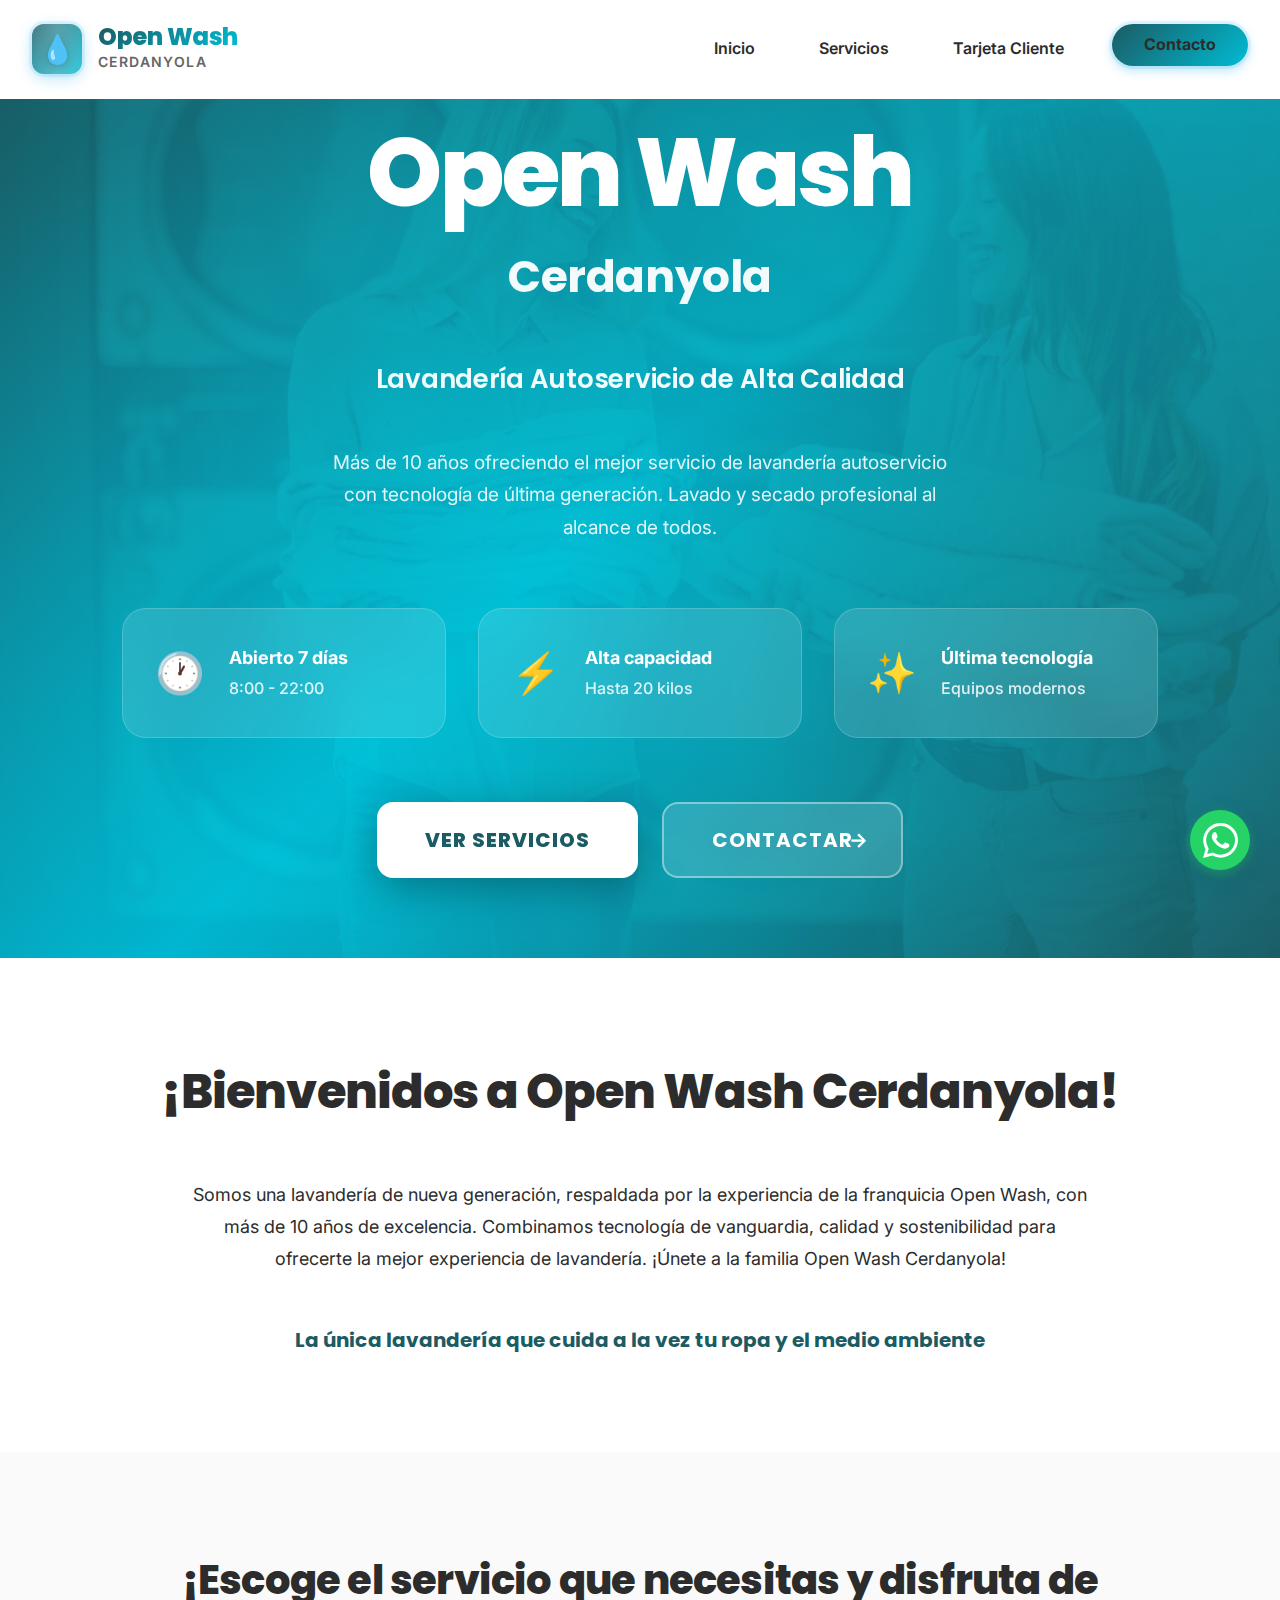
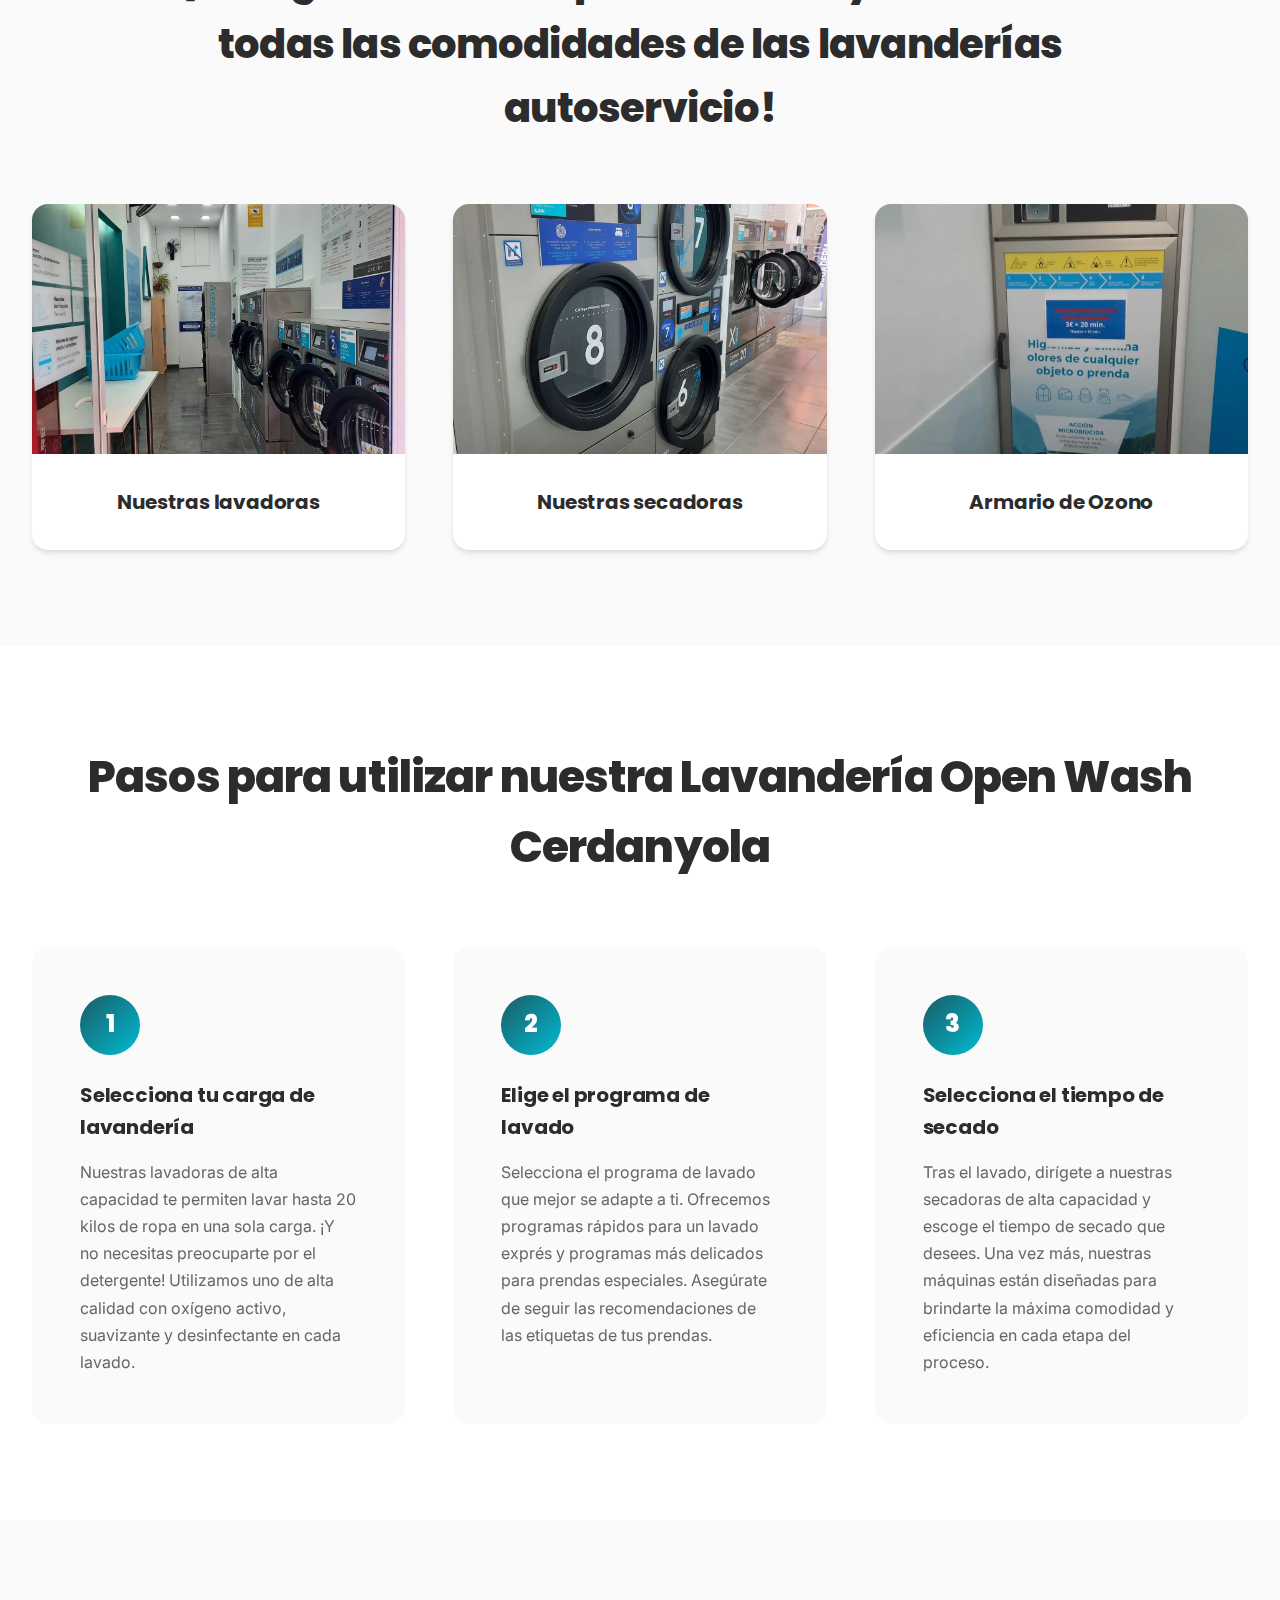
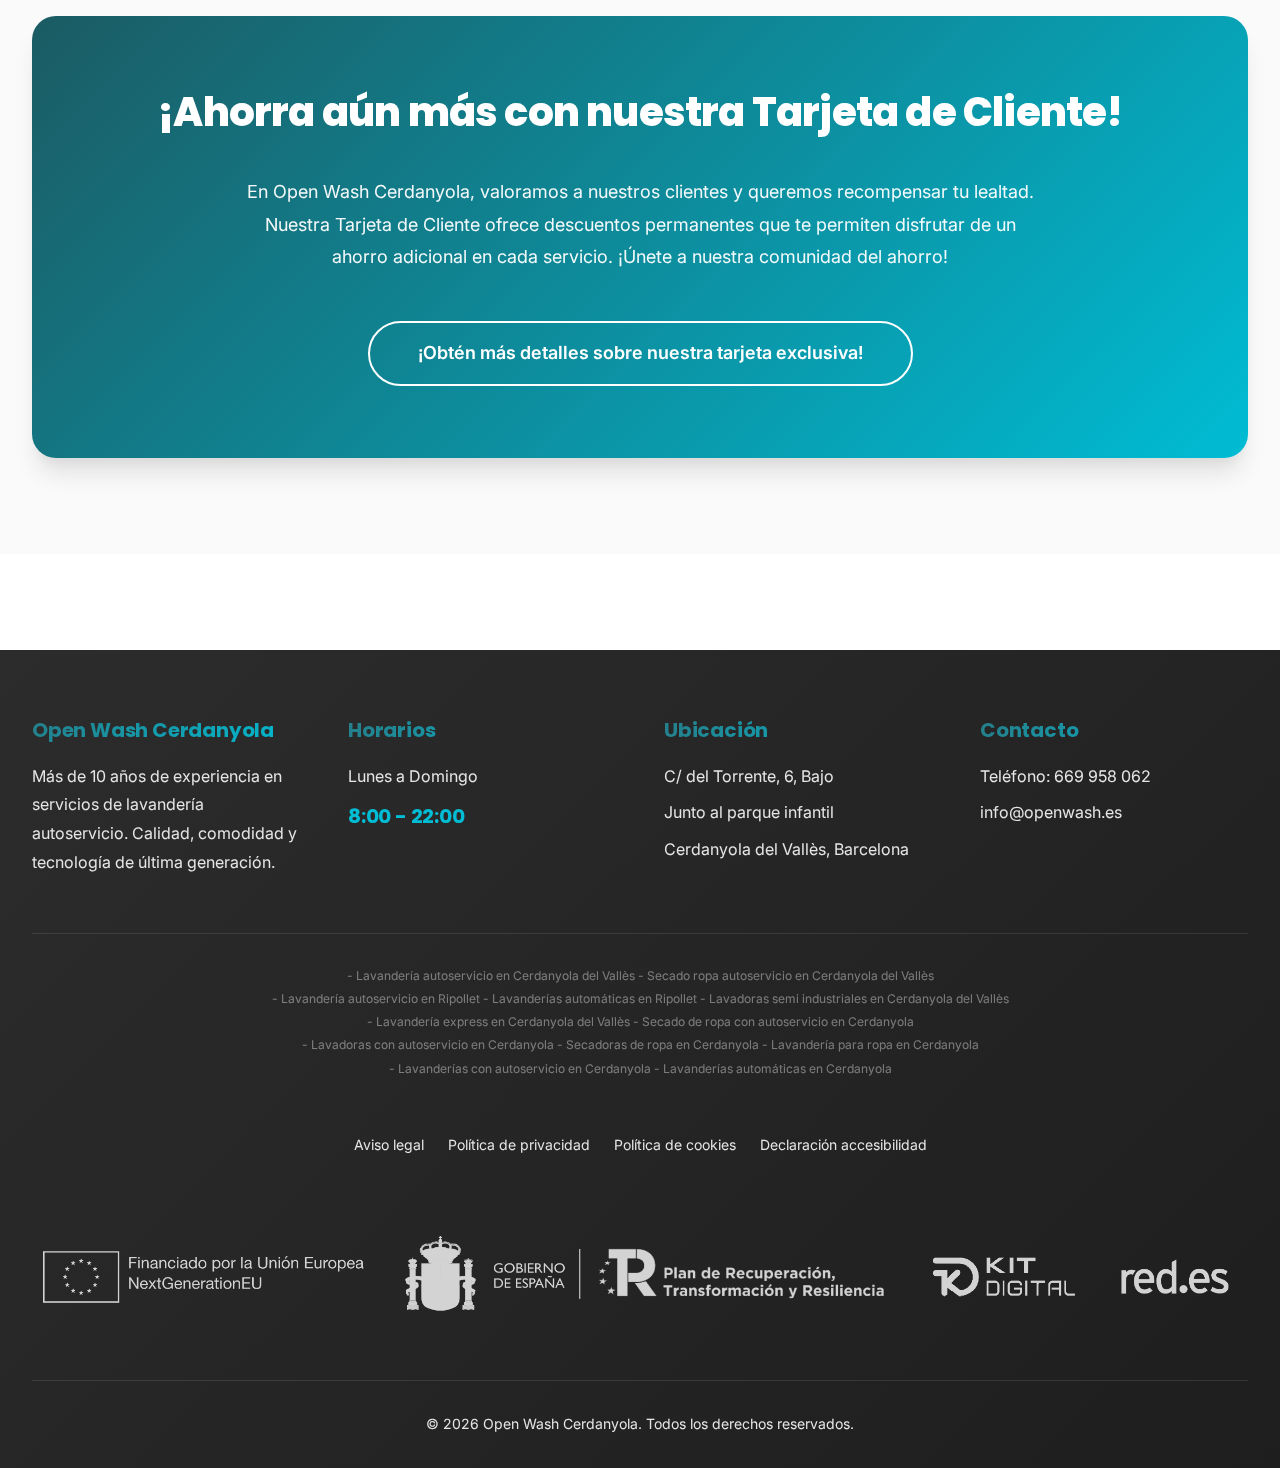
<file: docs/index.html>
<!doctype html>
<html lang="es">
  <head>
    <meta charset="UTF-8" />
    <link rel="icon" type="image/svg+xml" href="./vite.svg" />
    <meta name="viewport" content="width=device-width, initial-scale=1.0" />

    <!-- Google Fonts - Inter & Poppins -->
    <link rel="preconnect" href="https://fonts.googleapis.com">
    <link rel="preconnect" href="https://fonts.gstatic.com" crossorigin>
    <link href="https://fonts.googleapis.com/css2?family=Inter:wght@400;500;600;700;800&family=Poppins:wght@600;700;800&display=swap" rel="stylesheet">

    <title>Open Wash Cerdanyola - Lavandería Autoservicio</title>
    <meta name="description" content="Lavandería autoservicio en Cerdanyola del Vallès. Más de 10 años de experiencia. Abierto 7 días, 8:00-22:00.">
    <script type="module" crossorigin src="./assets/index-DXR0BF5Z.js"></script>
    <link rel="stylesheet" crossorigin href="./assets/index-C2uRDT3v.css">
  </head>
  <body>
    <div id="root"></div>
  </body>
</html>
</file>
<file: docs/assets/index-C2uRDT3v.css>
:root{--color-primary: #1B5B63;--color-primary-dark: #154A51;--color-primary-light: #267D88;--color-secondary: #00BCD4;--color-secondary-dark: #0097A7;--color-secondary-light: #26C6DA;--color-accent: #00BCD4;--color-accent-dark: #00ACC1;--color-accent-light: #4DD0E1;--color-dark: #2C2C2C;--color-dark-secondary: #1E1E1E;--color-gray: #666666;--color-gray-light: #E5E5E5;--color-gray-lighter: #F5F5F5;--color-light: #FAFAFA;--color-white: #FFFFFF;--gradient-primary: linear-gradient(135deg, #1B5B63 0%, #00BCD4 100%);--gradient-accent: linear-gradient(135deg, #00BCD4 0%, #1B5B63 100%);--gradient-soft: linear-gradient(180deg, #FFFFFF 0%, #FAFAFA 100%);--font-primary: "Inter", -apple-system, BlinkMacSystemFont, "Segoe UI", sans-serif;--font-display: "Poppins", "Inter", -apple-system, BlinkMacSystemFont, sans-serif;--font-size-xs: .75rem;--font-size-sm: .875rem;--font-size-base: 1rem;--font-size-lg: 1.125rem;--font-size-xl: 1.25rem;--font-size-2xl: 1.5rem;--font-size-3xl: 1.875rem;--font-size-4xl: 2.25rem;--font-size-5xl: 3rem;--font-size-6xl: 3.75rem;--font-size-7xl: 4.5rem;--font-weight-normal: 400;--font-weight-medium: 500;--font-weight-semibold: 600;--font-weight-bold: 700;--font-weight-extrabold: 800;--spacing-xs: .25rem;--spacing-sm: .5rem;--spacing-md: 1rem;--spacing-lg: 1.5rem;--spacing-xl: 2rem;--spacing-2xl: 3rem;--spacing-3xl: 4rem;--spacing-4xl: 6rem;--border-radius-sm: .375rem;--border-radius-md: .5rem;--border-radius-lg: .75rem;--border-radius-xl: 1rem;--border-radius-2xl: 1.5rem;--border-radius-full: 9999px;--shadow-sm: 0 1px 2px 0 rgba(0, 0, 0, .05);--shadow-md: 0 4px 6px -1px rgba(0, 0, 0, .1), 0 2px 4px -1px rgba(0, 0, 0, .06);--shadow-lg: 0 10px 15px -3px rgba(0, 0, 0, .1), 0 4px 6px -2px rgba(0, 0, 0, .05);--shadow-xl: 0 20px 25px -5px rgba(0, 0, 0, .1), 0 10px 10px -5px rgba(0, 0, 0, .04);--shadow-2xl: 0 25px 50px -12px rgba(0, 0, 0, .25);--transition-fast: .15s cubic-bezier(.4, 0, .2, 1);--transition-base: .3s cubic-bezier(.4, 0, .2, 1);--transition-slow: .5s cubic-bezier(.4, 0, .2, 1);--z-dropdown: 1000;--z-sticky: 1020;--z-fixed: 1030;--z-modal-backdrop: 1040;--z-modal: 1050;--z-popover: 1060;--z-tooltip: 1070;--breakpoint-sm: 640px;--breakpoint-md: 768px;--breakpoint-lg: 1024px;--breakpoint-xl: 1280px;--breakpoint-2xl: 1536px}*,*:before,*:after{box-sizing:border-box;margin:0;padding:0}html{scroll-behavior:smooth;-webkit-font-smoothing:antialiased;-moz-osx-font-smoothing:grayscale}body{font-family:var(--font-primary);font-size:var(--font-size-base);line-height:1.6;color:var(--color-dark);background-color:var(--color-white);overflow-x:hidden}img,picture,video,canvas,svg{display:block;max-width:100%;height:auto}input,button,textarea,select{font:inherit}button{cursor:pointer;border:none;background:none}a{color:inherit;text-decoration:none}ul,ol{list-style:none}p,h1,h2,h3,h4,h5,h6{overflow-wrap:break-word}#root{isolation:isolate}.container{width:100%;max-width:1280px;margin:0 auto;padding:0 var(--spacing-md)}@media(min-width:640px){.container{padding:0 var(--spacing-lg)}}@media(min-width:1024px){.container{padding:0 var(--spacing-xl)}}.flex{display:flex}.flex-col{flex-direction:column}.flex-center{display:flex;align-items:center;justify-content:center}.flex-between{display:flex;align-items:center;justify-content:space-between}.flex-wrap{flex-wrap:wrap}.gap-sm{gap:var(--spacing-sm)}.gap-md{gap:var(--spacing-md)}.gap-lg{gap:var(--spacing-lg)}.gap-xl{gap:var(--spacing-xl)}.grid{display:grid}.grid-cols-1{grid-template-columns:repeat(1,minmax(0,1fr))}.grid-cols-2{grid-template-columns:repeat(2,minmax(0,1fr))}.grid-cols-3{grid-template-columns:repeat(3,minmax(0,1fr))}@media(max-width:768px){.grid-cols-2,.grid-cols-3{grid-template-columns:repeat(1,minmax(0,1fr))}}@media(min-width:769px)and (max-width:1024px){.grid-cols-3{grid-template-columns:repeat(2,minmax(0,1fr))}}.section-padding{padding:var(--spacing-3xl) 0}@media(max-width:768px){.section-padding{padding:var(--spacing-2xl) 0}}.text-center{text-align:center}.text-left{text-align:left}.text-right{text-align:right}.btn{display:inline-flex;align-items:center;justify-content:center;padding:var(--spacing-md) var(--spacing-xl);font-weight:var(--font-weight-semibold);border-radius:var(--border-radius-lg);transition:all var(--transition-base);cursor:pointer;border:none;text-decoration:none;position:relative;overflow:hidden}.btn:before{content:"";position:absolute;top:50%;left:50%;width:0;height:0;border-radius:50%;background:#ffffff4d;transform:translate(-50%,-50%);transition:width var(--transition-slow),height var(--transition-slow)}.btn:hover:before{width:300px;height:300px}.btn-primary{background:linear-gradient(135deg,var(--color-primary),var(--color-primary-dark));color:var(--color-white);box-shadow:var(--shadow-md)}.btn-primary:hover{transform:translateY(-2px);box-shadow:var(--shadow-xl)}.btn-secondary{background:linear-gradient(135deg,var(--color-secondary),var(--color-secondary-dark));color:var(--color-white);box-shadow:var(--shadow-md)}.btn-secondary:hover{transform:translateY(-2px);box-shadow:var(--shadow-xl)}.btn-outline{background:transparent;border:2px solid var(--color-primary);color:var(--color-primary)}.btn-outline:hover{background:var(--color-primary);color:var(--color-white)}.card{background:var(--color-white);border-radius:var(--border-radius-xl);padding:var(--spacing-xl);box-shadow:var(--shadow-md);transition:all var(--transition-base);position:relative;overflow:hidden}.card:before{content:"";position:absolute;top:0;left:0;width:100%;height:4px;background:linear-gradient(90deg,var(--color-primary),var(--color-secondary));transform:scaleX(0);transform-origin:left;transition:transform var(--transition-base)}.card:hover{transform:translateY(-8px);box-shadow:var(--shadow-2xl)}.card:hover:before{transform:scaleX(1)}.hidden{display:none}@media(max-width:768px){.hide-mobile{display:none}}@media(min-width:769px){.show-mobile{display:none}}.header{position:fixed;top:0;left:0;right:0;z-index:var(--z-sticky);background:var(--color-white);transition:all .4s cubic-bezier(.4,0,.2,1);padding:var(--spacing-lg) 0;border-bottom:1px solid transparent}.header--scrolled{background:#fffffffa;-webkit-backdrop-filter:blur(20px);backdrop-filter:blur(20px);box-shadow:0 4px 20px #00000014,0 0 0 1px #0ea5e91a;padding:var(--spacing-md) 0;border-bottom:1px solid rgba(14,165,233,.1)}.nav{display:flex;align-items:center;justify-content:space-between;position:relative;gap:var(--spacing-2xl)}.nav__logo{display:flex;align-items:center;gap:var(--spacing-md);cursor:pointer;transition:all var(--transition-base);position:relative;z-index:10;text-decoration:none}.nav__logo:hover{transform:translateY(-2px)}.nav__logo-icon{width:50px;height:50px;background:linear-gradient(135deg,var(--color-primary),var(--color-secondary));border-radius:var(--border-radius-lg);display:flex;align-items:center;justify-content:center;box-shadow:0 4px 15px #0ea5e94d,0 0 0 3px #0ea5e91a;transition:all var(--transition-base);position:relative;overflow:hidden}.nav__logo-icon:before{content:"";position:absolute;top:-50%;left:-50%;width:200%;height:200%;background:linear-gradient(45deg,transparent,rgba(255,255,255,.3),transparent);transform:rotate(45deg);animation:shine 3s infinite}@keyframes shine{0%,to{transform:translate(-100%) translateY(-100%) rotate(45deg)}50%{transform:translate(100%) translateY(100%) rotate(45deg)}}.nav__logo:hover .nav__logo-icon{transform:rotate(5deg) scale(1.1);box-shadow:0 6px 20px #0ea5e966,0 0 0 4px #0ea5e926}.nav__logo-wash{font-size:1.75rem;filter:drop-shadow(0 2px 4px rgba(0,0,0,.2));animation:float-wash 3s ease-in-out infinite}@keyframes float-wash{0%,to{transform:translateY(0)}50%{transform:translateY(-4px)}}.nav__logo-content{display:flex;flex-direction:column;gap:2px}.nav__logo-text{font-family:var(--font-display);font-size:var(--font-size-2xl);font-weight:800;letter-spacing:-.02em;color:var(--color-dark);background:linear-gradient(135deg,var(--color-primary),var(--color-secondary));-webkit-background-clip:text;-webkit-text-fill-color:transparent;background-clip:text;line-height:1;margin:0}.nav__logo-accent{font-family:var(--font-primary);font-size:var(--font-size-sm);font-weight:600;color:var(--color-gray);text-transform:uppercase;letter-spacing:.1em}.nav__menu{display:flex;gap:var(--spacing-xl);align-items:center}.nav__link{font-family:var(--font-primary);font-weight:600;color:var(--color-dark)!important;position:relative;padding:var(--spacing-sm) var(--spacing-md);transition:all var(--transition-base);border-radius:var(--border-radius-md);background:transparent;border:none;cursor:pointer;text-decoration:none;display:inline-block}.nav__link:after{content:"";position:absolute;bottom:4px;left:50%;transform:translate(-50%);width:0;height:3px;background:linear-gradient(90deg,var(--color-primary),var(--color-secondary));border-radius:var(--border-radius-full);transition:width .4s cubic-bezier(.4,0,.2,1)}.nav__link:hover{color:var(--color-primary);background:#0ea5e90d}.nav__link:hover:after{width:80%}.nav__link--cta{background:linear-gradient(135deg,var(--color-primary),var(--color-secondary));color:var(--color-white);padding:var(--spacing-sm) var(--spacing-xl);border-radius:var(--border-radius-full);font-weight:700;box-shadow:0 4px 12px #0ea5e94d,0 0 0 3px #0ea5e91a;position:relative;overflow:hidden}.nav__link--cta:after{display:none}.nav__link--cta:before{content:"";position:absolute;top:0;left:-100%;width:100%;height:100%;background:linear-gradient(90deg,transparent,rgba(255,255,255,.3),transparent);transition:left .5s}.nav__link--cta:hover{background:linear-gradient(135deg,var(--color-secondary),var(--color-primary));transform:translateY(-2px) scale(1.05);box-shadow:0 6px 20px #0ea5e966,0 0 0 4px #0ea5e926}.nav__link--cta:hover:before{left:100%}.nav__burger{display:none;flex-direction:column;gap:5px;width:30px;height:24px;padding:0;z-index:var(--z-fixed)}.nav__burger-line{width:100%;height:3px;background:var(--color-primary);border-radius:var(--border-radius-full);transition:all var(--transition-base)}.nav__burger--open .nav__burger-line:nth-child(1){transform:translateY(8px) rotate(45deg)}.nav__burger--open .nav__burger-line:nth-child(2){opacity:0}.nav__burger--open .nav__burger-line:nth-child(3){transform:translateY(-8px) rotate(-45deg)}@media(max-width:768px){.header{padding:var(--spacing-md) 0}.header--scrolled{padding:var(--spacing-sm) 0}.nav{gap:var(--spacing-md)}.nav__logo-icon{width:40px;height:40px}.nav__logo-wash{font-size:1.4rem}.nav__logo-text{font-size:var(--font-size-xl)}.nav__logo-accent{font-size:.7rem}.nav__burger{display:flex;position:relative;z-index:1000}.nav__menu{position:fixed;top:0;right:0;height:100vh;width:100%;max-width:320px;background:linear-gradient(135deg,srgba(255,255,255,.98),rgba(248,250,252,.98));-webkit-backdrop-filter:blur(20px);backdrop-filter:blur(20px);flex-direction:column;justify-content:flex-start;gap:var(--spacing-xl);box-shadow:-5px 0 30px #00000026;transform:translate(100%);transition:transform .4s cubic-bezier(.4,0,.2,1);padding:var(--spacing-3xl);padding-top:100px;overflow-y:auto}.nav__menu--open{transform:translate(0)}.nav__link{font-size:var(--font-size-lg);width:100%;text-align:left;padding:var(--spacing-lg);border-radius:var(--border-radius-lg);background:#fffc;border:2px solid rgba(14,165,233,.1)}.nav__link:hover{background:#0ea5e91a;border-color:var(--color-primary)}.nav__link--cta{margin-top:var(--spacing-md);text-align:center;font-size:var(--font-size-xl);padding:var(--spacing-lg) var(--spacing-2xl)}}.footer{background:linear-gradient(135deg,var(--color-dark) 0%,var(--color-dark-secondary) 100%);color:var(--color-white);padding:var(--spacing-3xl) 0 var(--spacing-xl);margin-top:var(--spacing-4xl)}.footer__content{display:grid;grid-template-columns:repeat(auto-fit,minmax(250px,1fr));gap:var(--spacing-2xl);margin-bottom:var(--spacing-2xl)}.footer__section{animation:fadeInUp .6s ease-out}.footer__title{font-family:var(--font-display);font-size:var(--font-size-xl);font-weight:700;letter-spacing:-.01em;margin-bottom:var(--spacing-md);background:linear-gradient(135deg,var(--color-primary-light),var(--color-secondary));-webkit-background-clip:text;-webkit-text-fill-color:transparent;background-clip:text}.footer__text{font-family:var(--font-primary);font-weight:400;color:var(--color-gray-light);margin-bottom:var(--spacing-sm);line-height:1.8}.footer__hours{font-family:var(--font-display);font-size:var(--font-size-xl);font-weight:700;letter-spacing:-.01em;color:var(--color-secondary)}.footer__seo{margin-top:var(--spacing-2xl);padding-top:var(--spacing-xl);border-top:1px solid rgba(255,255,255,.1);text-align:center}.footer__seo-text{font-family:var(--font-primary);font-size:var(--font-size-xs);color:#fff6;margin-bottom:var(--spacing-xs);line-height:1.6}.footer__legal{display:flex;justify-content:center;gap:var(--spacing-lg);flex-wrap:wrap;margin-top:var(--spacing-xl);padding-top:var(--spacing-lg)}.footer__legal-link{font-family:var(--font-primary);font-size:var(--font-size-sm);color:var(--color-gray-light);text-decoration:none;transition:color var(--transition-base)}.footer__legal-link:hover{color:var(--color-secondary)}.footer__logos{display:flex;justify-content:center;align-items:center;margin-top:var(--spacing-2xl);padding:var(--spacing-xl) 0}.footer__logos-image{max-width:100%;height:auto;max-height:80px;filter:brightness(0) invert(1);opacity:.8;transition:opacity var(--transition-base)}.footer__logos-image:hover{opacity:1}.footer__bottom{border-top:1px solid rgba(255,255,255,.1);padding-top:var(--spacing-xl);text-align:center;margin-top:var(--spacing-xl)}.footer__copyright{font-family:var(--font-primary);font-weight:400;color:var(--color-gray-light);font-size:var(--font-size-sm)}@media(max-width:768px){.footer{padding:var(--spacing-2xl) 0 var(--spacing-lg)}.footer__content{grid-template-columns:1fr;gap:var(--spacing-xl)}.footer__legal{flex-direction:column;gap:var(--spacing-sm)}.footer__logos-image{max-height:60px}}.whatsapp-button{position:fixed;bottom:30px;right:30px;width:60px;height:60px;background:#25d366;border-radius:50%;display:flex;align-items:center;justify-content:center;box-shadow:0 4px 12px #25d36666,0 8px 24px #00000026;z-index:var(--z-fixed);transition:all var(--transition-base);cursor:pointer;text-decoration:none;animation:pulse-whatsapp 2s ease-in-out infinite}.whatsapp-button:hover{transform:scale(1.1);box-shadow:0 6px 16px #25d36680,0 12px 32px #0003}.whatsapp-button:active{transform:scale(.95)}.whatsapp-button__icon{width:35px;height:35px}@keyframes pulse-whatsapp{0%,to{box-shadow:0 4px 12px #25d36666,0 8px 24px #00000026}50%{box-shadow:0 4px 12px #25d36699,0 8px 24px #0003,0 0 0 8px #25d36633}}@media(max-width:768px){.whatsapp-button{bottom:20px;right:20px;width:55px;height:55px}.whatsapp-button__icon{width:30px;height:30px}}.hero{min-height:100vh;display:flex;align-items:center;justify-content:center;position:relative;overflow:hidden;padding:120px 0 80px;background:linear-gradient(135deg,#1b5b63,#00bcd4,#1b5b63)}.hero:before{content:"";position:absolute;inset:0;background:radial-gradient(circle at 20% 80%,rgba(0,188,212,.3) 0%,transparent 50%),radial-gradient(circle at 80% 20%,rgba(27,91,99,.4) 0%,transparent 50%);animation:pulse 15s ease-in-out infinite}@keyframes pulse{0%,to{opacity:.6}50%{opacity:1}}.hero__background{position:absolute;inset:0;background:url(../images/principal.webp) center/cover no-repeat;opacity:.1;mix-blend-mode:overlay}.hero__gradient{display:none}.hero__pattern{position:absolute;inset:0;background-image:repeating-linear-gradient(90deg,transparent,transparent 100px,rgba(255,255,255,.03) 100px,rgba(255,255,255,.03) 200px);z-index:1}.hero__content{text-align:center;max-width:1100px;margin:0 auto;padding:0 var(--spacing-xl);opacity:0;transform:translateY(20px);transition:all .8s cubic-bezier(.16,1,.3,1);position:relative;z-index:2}.hero__content--visible{opacity:1;transform:translateY(0)}.hero__badges{display:flex;justify-content:center;gap:var(--spacing-lg);margin-bottom:var(--spacing-2xl);flex-wrap:wrap;animation:fadeInUp .8s cubic-bezier(.16,1,.3,1) .1s backwards}.hero__badge{display:inline-flex;align-items:center;gap:var(--spacing-sm);padding:var(--spacing-md) var(--spacing-xl);background:#fff3;-webkit-backdrop-filter:blur(20px);backdrop-filter:blur(20px);border:2px solid rgba(255,255,255,.3);border-radius:var(--border-radius-full);font-family:var(--font-display);font-weight:700;font-size:var(--font-size-sm);color:var(--color-white);text-transform:uppercase;letter-spacing:.05em;box-shadow:0 8px 25px #00000026;transition:all var(--transition-base);animation:float 3s ease-in-out infinite}.hero__badge--primary{animation-delay:0s}.hero__badge--secondary{animation-delay:.5s}.hero__badge--accent{animation-delay:1s}@keyframes float{0%,to{transform:translateY(0)}50%{transform:translateY(-8px)}}.hero__badge:hover{transform:translateY(-5px) scale(1.05);background:#ffffff4d;border-color:#ffffff80;box-shadow:0 12px 35px #00000040}.hero__badge-icon{font-size:1.25rem;filter:drop-shadow(0 2px 4px rgba(0,0,0,.3))}.hero__badge-text{font-size:var(--font-size-sm);text-shadow:0 2px 4px rgba(0,0,0,.2)}.hero__title{margin-bottom:var(--spacing-2xl)}.hero__title-main{display:block;font-family:var(--font-display);font-size:clamp(3rem,10vw,6rem);font-weight:800;color:var(--color-white);line-height:1.1;letter-spacing:-.03em;margin-bottom:var(--spacing-md);animation:fadeInUp .8s cubic-bezier(.16,1,.3,1) .2s backwards}.hero__title-sub{display:block;font-family:var(--font-display);font-size:clamp(1.5rem,4vw,2.75rem);font-weight:700;color:#fffffff2;letter-spacing:-.01em;animation:fadeInUp .8s cubic-bezier(.16,1,.3,1) .4s backwards}@keyframes fadeInUp{0%{opacity:0;transform:translateY(30px)}to{opacity:1;transform:translateY(0)}}.hero__subtitle{font-family:var(--font-display);font-size:clamp(1.125rem,2.5vw,1.625rem);color:#fffffff2;font-weight:600;margin-bottom:var(--spacing-2xl);max-width:700px;margin-left:auto;margin-right:auto;line-height:1.5;letter-spacing:-.01em;animation:fadeInUp .8s cubic-bezier(.16,1,.3,1) .6s backwards}.hero__description{font-family:var(--font-primary);font-size:clamp(1.0625rem,2vw,1.1875rem);color:#ffffffe0;line-height:1.7;font-weight:400;margin-bottom:var(--spacing-3xl);max-width:650px;margin-left:auto;margin-right:auto;animation:fadeInUp .8s cubic-bezier(.16,1,.3,1) .8s backwards}.hero__features{display:grid;grid-template-columns:repeat(auto-fit,minmax(250px,1fr));gap:var(--spacing-xl);margin-bottom:var(--spacing-3xl);animation:fadeInUp .8s cubic-bezier(.16,1,.3,1) 1s backwards}.hero__feature{background:#ffffff1f;-webkit-backdrop-filter:blur(20px);backdrop-filter:blur(20px);border:1px solid rgba(255,255,255,.18);border-radius:var(--border-radius-2xl);padding:var(--spacing-xl);transition:all var(--transition-base);display:flex;align-items:center;gap:var(--spacing-lg);text-align:left}.hero__feature:hover{background:#ffffff2e;transform:translateY(-4px);box-shadow:0 20px 40px #00000026}.hero__feature-icon{font-size:2.5rem;flex-shrink:0}.hero__feature-text{flex:1}.hero__feature-text strong{display:block;font-weight:var(--font-weight-bold);color:var(--color-white);font-size:var(--font-size-lg);margin-bottom:var(--spacing-xs)}.hero__feature-text span{font-size:var(--font-size-base);color:#ffffffd9;font-weight:var(--font-weight-medium)}.hero__cta{display:flex;gap:var(--spacing-lg);justify-content:center;flex-wrap:wrap;animation:fadeInUp .8s cubic-bezier(.16,1,.3,1) 1.2s backwards}.hero__cta .btn{padding:1.25rem 3rem;font-size:var(--font-size-xl);font-family:var(--font-display);font-weight:700;min-width:220px;border-radius:var(--border-radius-xl);transition:all var(--transition-base);text-transform:uppercase;letter-spacing:.05em;position:relative;overflow:hidden}.hero__cta .btn-primary{background:var(--color-white);color:#1b5b63;box-shadow:0 10px 40px #0000004d,0 0 #ffffffb3;animation:pulse-shadow 2s infinite;font-weight:800}@keyframes pulse-shadow{0%,to{box-shadow:0 10px 40px #0000004d,0 0 #ffffffb3}50%{box-shadow:0 15px 50px #0006,0 0 30px 10px #00bcd466}}.hero__cta .btn-primary:before{content:"";position:absolute;top:50%;left:50%;width:0;height:0;border-radius:50%;background:#00bcd426;transform:translate(-50%,-50%);transition:width .6s,height .6s}.hero__cta .btn-primary:hover:before{width:300px;height:300px}.hero__cta .btn-primary:hover{transform:translateY(-4px) scale(1.05);box-shadow:0 20px 50px #0006,0 0 40px #00bcd480;background:#00bcd4;color:var(--color-white)}.hero__cta .btn-outline{background:#ffffff26;-webkit-backdrop-filter:blur(15px);backdrop-filter:blur(15px);border:2px solid rgba(255,255,255,.4);color:var(--color-white);position:relative}.hero__cta .btn-outline:after{content:"→";position:absolute;right:2rem;transition:transform var(--transition-base)}.hero__cta .btn-outline:hover:after{transform:translate(5px)}.hero__cta .btn-outline:hover{background:#ffffff40;border-color:#ffffffb3;transform:translateY(-4px) scale(1.02);box-shadow:0 15px 40px #0003}.hero__scroll-indicator{display:none}@media(max-width:768px){.hero{min-height:auto;padding:100px 0 60px}.hero__features{grid-template-columns:1fr;gap:var(--spacing-md)}.hero__feature{padding:var(--spacing-lg)}.hero__cta{flex-direction:column;align-items:stretch}.hero__cta .btn{width:100%}}.home{min-height:100vh}.home-welcome{padding:var(--spacing-4xl) 0;background:var(--color-white)}.home-welcome__title{font-family:var(--font-display);font-size:clamp(2rem,5vw,3rem);font-weight:800;color:var(--color-dark);text-align:center;margin-bottom:var(--spacing-2xl);letter-spacing:-.02em}.home-welcome__text{font-family:var(--font-primary);font-size:var(--font-size-lg);color:var(--color-dark);text-align:center;max-width:900px;margin:0 auto var(--spacing-xl);line-height:1.8}.home-welcome__subtitle{font-family:var(--font-display);font-size:var(--font-size-xl);font-weight:700;color:var(--color-primary);text-align:center;margin-top:var(--spacing-2xl)}.home-services{padding:var(--spacing-4xl) 0;background:var(--color-light)}.home-services__title{font-family:var(--font-display);font-size:clamp(1.75rem,4vw,2.5rem);font-weight:800;color:var(--color-dark);text-align:center;margin-bottom:var(--spacing-3xl);letter-spacing:-.02em;max-width:1000px;margin-left:auto;margin-right:auto}.home-services__grid{display:grid;grid-template-columns:repeat(auto-fit,minmax(300px,1fr));gap:var(--spacing-2xl)}.service-preview{background:var(--color-white);border-radius:var(--border-radius-xl);overflow:hidden;box-shadow:var(--shadow-md);transition:all var(--transition-base);text-decoration:none;display:block}.service-preview:hover{transform:translateY(-8px);box-shadow:var(--shadow-xl)}.service-preview__image{width:100%;height:250px;overflow:hidden;position:relative}.service-preview__image img{width:100%;height:100%;object-fit:cover;transition:transform var(--transition-slow)}.service-preview:hover .service-preview__image img{transform:scale(1.1)}.service-preview__title{font-family:var(--font-display);font-size:var(--font-size-xl);font-weight:700;color:var(--color-dark);text-align:center;padding:var(--spacing-xl);letter-spacing:-.01em}.home-steps{padding:var(--spacing-4xl) 0;background:var(--color-white)}.home-steps__title{font-family:var(--font-display);font-size:clamp(2rem,4vw,2.75rem);font-weight:800;color:var(--color-dark);text-align:center;margin-bottom:var(--spacing-3xl);letter-spacing:-.02em}.home-steps__grid{display:grid;grid-template-columns:repeat(auto-fit,minmax(300px,1fr));gap:var(--spacing-2xl)}.step-card{background:var(--color-light);border-radius:var(--border-radius-xl);padding:var(--spacing-2xl);transition:all var(--transition-base)}.step-card:hover{transform:translateY(-5px);box-shadow:var(--shadow-lg)}.step-card__number{width:60px;height:60px;background:linear-gradient(135deg,var(--color-primary),var(--color-secondary));color:var(--color-white);border-radius:var(--border-radius-full);display:flex;align-items:center;justify-content:center;font-family:var(--font-display);font-size:var(--font-size-2xl);font-weight:800;margin-bottom:var(--spacing-lg)}.step-card__title{font-family:var(--font-display);font-size:var(--font-size-xl);font-weight:700;color:var(--color-dark);margin-bottom:var(--spacing-md);letter-spacing:-.01em}.step-card__description{font-family:var(--font-primary);font-size:var(--font-size-base);color:var(--color-gray);line-height:1.7}.home-card{padding:var(--spacing-4xl) 0;background:var(--color-light)}.card-promo{background:linear-gradient(135deg,var(--color-primary),var(--color-secondary));border-radius:var(--border-radius-2xl);padding:var(--spacing-3xl);color:var(--color-white);text-align:center;box-shadow:var(--shadow-xl)}.card-promo__title{font-family:var(--font-display);font-size:clamp(1.75rem,4vw,2.5rem);font-weight:800;margin-bottom:var(--spacing-xl);letter-spacing:-.02em}.card-promo__text{font-family:var(--font-primary);font-size:var(--font-size-lg);line-height:1.8;max-width:800px;margin:0 auto var(--spacing-2xl);opacity:.95}.btn-outline-white{background:transparent;color:var(--color-white);border:2px solid var(--color-white);padding:var(--spacing-md) var(--spacing-2xl);border-radius:var(--border-radius-full);font-family:var(--font-primary);font-size:var(--font-size-lg);font-weight:600;text-decoration:none;display:inline-block;transition:all var(--transition-base)}.btn-outline-white:hover{background:var(--color-white);color:var(--color-primary);transform:translateY(-2px);box-shadow:0 10px 20px #0003}@media(max-width:768px){.home-welcome,.home-services,.home-steps,.home-card{padding:var(--spacing-3xl) 0}.card-promo{padding:var(--spacing-2xl)}.home-services__grid,.home-steps__grid{grid-template-columns:1fr}}.servicios-page{min-height:100vh;padding-top:80px}.servicios-hero{background:linear-gradient(135deg,var(--color-primary),var(--color-secondary));padding:var(--spacing-4xl) 0;color:var(--color-white)}.servicios-hero__title{font-family:var(--font-display);font-size:clamp(2.5rem,6vw,4rem);font-weight:800;text-align:center;margin-bottom:var(--spacing-lg);letter-spacing:-.02em}.servicios-hero__subtitle{font-family:var(--font-primary);font-size:var(--font-size-xl);text-align:center;opacity:.95}.servicio-detail{padding:var(--spacing-4xl) 0;background:var(--color-white)}.servicio-detail:nth-child(2n){background:var(--color-light)}.servicio-detail__content{display:grid;grid-template-columns:1fr 1fr;gap:var(--spacing-3xl);align-items:center}.servicio-detail--reverse .servicio-detail__content{direction:rtl}.servicio-detail--reverse .servicio-detail__info{direction:ltr}.servicio-detail__image{border-radius:var(--border-radius-2xl);overflow:hidden;box-shadow:var(--shadow-xl)}.servicio-detail__image img{width:100%;height:400px;object-fit:cover;transition:transform var(--transition-slow)}.servicio-detail__image:hover img{transform:scale(1.05)}.servicio-detail__title{font-family:var(--font-display);font-size:clamp(2rem,4vw,3rem);font-weight:800;color:var(--color-dark);margin-bottom:var(--spacing-xl);letter-spacing:-.02em}.servicio-detail__description{font-family:var(--font-primary);font-size:var(--font-size-lg);color:var(--color-gray);line-height:1.8;margin-bottom:var(--spacing-2xl)}.servicio-detail__features{list-style:none;padding:0;margin:0}.servicio-detail__features li{font-family:var(--font-primary);font-size:var(--font-size-base);color:var(--color-dark);margin-bottom:var(--spacing-md);display:flex;align-items:center;gap:var(--spacing-sm)}.feature-icon{display:inline-flex;align-items:center;justify-content:center;width:24px;height:24px;background:linear-gradient(135deg,var(--color-primary),var(--color-secondary));color:var(--color-white);border-radius:50%;font-weight:700;font-size:.75rem;flex-shrink:0}@media(max-width:968px){.servicios-page{padding-top:60px}.servicios-hero,.servicio-detail{padding:var(--spacing-3xl) 0}.servicio-detail__content{grid-template-columns:1fr;gap:var(--spacing-2xl)}.servicio-detail--reverse .servicio-detail__content{direction:ltr}.servicio-detail__image img{height:300px}}.tarjeta-page{min-height:100vh;padding-top:80px}.tarjeta-hero{background:linear-gradient(135deg,var(--color-primary),var(--color-secondary));padding:var(--spacing-4xl) 0;color:var(--color-white)}.tarjeta-hero__content{text-align:center}.tarjeta-hero__icon{font-size:5rem;margin-bottom:var(--spacing-xl)}.tarjeta-hero__title{font-family:var(--font-display);font-size:clamp(2.5rem,6vw,4rem);font-weight:800;margin-bottom:var(--spacing-lg);letter-spacing:-.02em}.tarjeta-hero__subtitle{font-family:var(--font-primary);font-size:var(--font-size-xl);opacity:.95}.tarjeta-benefits{padding:var(--spacing-4xl) 0;background:var(--color-white)}.tarjeta-benefits__title{font-family:var(--font-display);font-size:clamp(2rem,5vw,3rem);font-weight:800;color:var(--color-dark);text-align:center;margin-bottom:var(--spacing-3xl);letter-spacing:-.02em}.benefits-grid{display:grid;grid-template-columns:repeat(auto-fit,minmax(280px,1fr));gap:var(--spacing-2xl)}.benefit-card{background:var(--color-light);border-radius:var(--border-radius-xl);padding:var(--spacing-2xl);transition:all var(--transition-base);border:2px solid transparent}.benefit-card:hover{transform:translateY(-8px);box-shadow:var(--shadow-xl);border-color:var(--color-secondary)}.benefit-card__icon{font-size:3rem;margin-bottom:var(--spacing-lg)}.benefit-card__title{font-family:var(--font-display);font-size:var(--font-size-xl);font-weight:700;color:var(--color-dark);margin-bottom:var(--spacing-md);letter-spacing:-.01em}.benefit-card__description{font-family:var(--font-primary);font-size:var(--font-size-base);color:var(--color-gray);line-height:1.7}.tarjeta-how{padding:var(--spacing-4xl) 0;background:var(--color-light)}.tarjeta-how__title{font-family:var(--font-display);font-size:clamp(2rem,5vw,3rem);font-weight:800;color:var(--color-dark);text-align:center;margin-bottom:var(--spacing-3xl);letter-spacing:-.02em}.steps-grid{display:grid;grid-template-columns:repeat(auto-fit,minmax(300px,1fr));gap:var(--spacing-2xl)}.how-step{background:var(--color-white);border-radius:var(--border-radius-xl);padding:var(--spacing-2xl);text-align:center;transition:all var(--transition-base)}.how-step:hover{transform:translateY(-5px);box-shadow:var(--shadow-lg)}.how-step__number{width:60px;height:60px;background:linear-gradient(135deg,var(--color-primary),var(--color-secondary));color:var(--color-white);border-radius:var(--border-radius-full);display:flex;align-items:center;justify-content:center;font-family:var(--font-display);font-size:var(--font-size-2xl);font-weight:800;margin:0 auto var(--spacing-lg)}.how-step__title{font-family:var(--font-display);font-size:var(--font-size-xl);font-weight:700;color:var(--color-dark);margin-bottom:var(--spacing-md);letter-spacing:-.01em}.how-step__description{font-family:var(--font-primary);font-size:var(--font-size-base);color:var(--color-gray);line-height:1.7}.tarjeta-cta{padding:var(--spacing-4xl) 0;background:var(--color-white)}.cta-box{background:linear-gradient(135deg,var(--color-primary),var(--color-secondary));border-radius:var(--border-radius-2xl);padding:var(--spacing-4xl);text-align:center;color:var(--color-white);box-shadow:var(--shadow-2xl)}.cta-box__title{font-family:var(--font-display);font-size:clamp(2rem,5vw,3rem);font-weight:800;margin-bottom:var(--spacing-xl);letter-spacing:-.02em}.cta-box__text{font-family:var(--font-primary);font-size:var(--font-size-lg);line-height:1.8;max-width:700px;margin:0 auto var(--spacing-2xl);opacity:.95}.btn-primary-large{background:var(--color-white);color:var(--color-primary);padding:var(--spacing-lg) var(--spacing-3xl);border-radius:var(--border-radius-full);font-family:var(--font-display);font-size:var(--font-size-xl);font-weight:700;text-decoration:none;display:inline-block;transition:all var(--transition-base);box-shadow:0 10px 30px #0003}.btn-primary-large:hover{transform:translateY(-3px);box-shadow:0 15px 40px #0000004d}@media(max-width:768px){.tarjeta-page{padding-top:60px}.tarjeta-hero,.tarjeta-benefits,.tarjeta-how,.tarjeta-cta{padding:var(--spacing-3xl) 0}.cta-box{padding:var(--spacing-2xl)}.benefits-grid,.steps-grid{grid-template-columns:1fr}}.contacto-page{min-height:100vh;padding-top:80px}.contacto-hero{background:linear-gradient(135deg,var(--color-primary),var(--color-secondary));padding:var(--spacing-4xl) 0;color:var(--color-white)}.contacto-hero__title{font-family:var(--font-display);font-size:clamp(2.5rem,6vw,4rem);font-weight:800;text-align:center;margin-bottom:var(--spacing-lg);letter-spacing:-.02em}.contacto-hero__subtitle{font-family:var(--font-primary);font-size:var(--font-size-xl);text-align:center;opacity:.95}.contacto-info{padding:var(--spacing-4xl) 0;background:var(--color-white)}.contacto-grid{display:grid;grid-template-columns:repeat(auto-fit,minmax(250px,1fr));gap:var(--spacing-2xl);margin-bottom:var(--spacing-4xl)}.contacto-card{background:var(--color-light);border-radius:var(--border-radius-xl);padding:var(--spacing-2xl);text-align:center;transition:all var(--transition-base);border:2px solid transparent}.contacto-card:hover{transform:translateY(-5px);box-shadow:var(--shadow-xl);border-color:var(--color-secondary)}.contacto-card__icon{font-size:3rem;margin-bottom:var(--spacing-lg)}.contacto-card__title{font-family:var(--font-display);font-size:var(--font-size-xl);font-weight:700;color:var(--color-dark);margin-bottom:var(--spacing-md);letter-spacing:-.01em}.contacto-card__text{font-family:var(--font-primary);font-size:var(--font-size-base);color:var(--color-gray);line-height:1.7}.contacto-card__text a{color:var(--color-primary);text-decoration:none;font-weight:600;transition:color var(--transition-base)}.contacto-card__text a:hover{color:var(--color-secondary);text-decoration:underline}.contacto-map{margin-top:var(--spacing-4xl)}.contacto-map__title{font-family:var(--font-display);font-size:clamp(2rem,4vw,3rem);font-weight:800;color:var(--color-dark);text-align:center;margin-bottom:var(--spacing-2xl);letter-spacing:-.02em}.contacto-map__container{border-radius:var(--border-radius-2xl);overflow:hidden;box-shadow:var(--shadow-xl)}.contacto-map__container iframe{display:block}@media(max-width:768px){.contacto-page{padding-top:60px}.contacto-hero,.contacto-info{padding:var(--spacing-3xl) 0}.contacto-grid{grid-template-columns:1fr}.contacto-map__container iframe{height:300px}}
</file>
